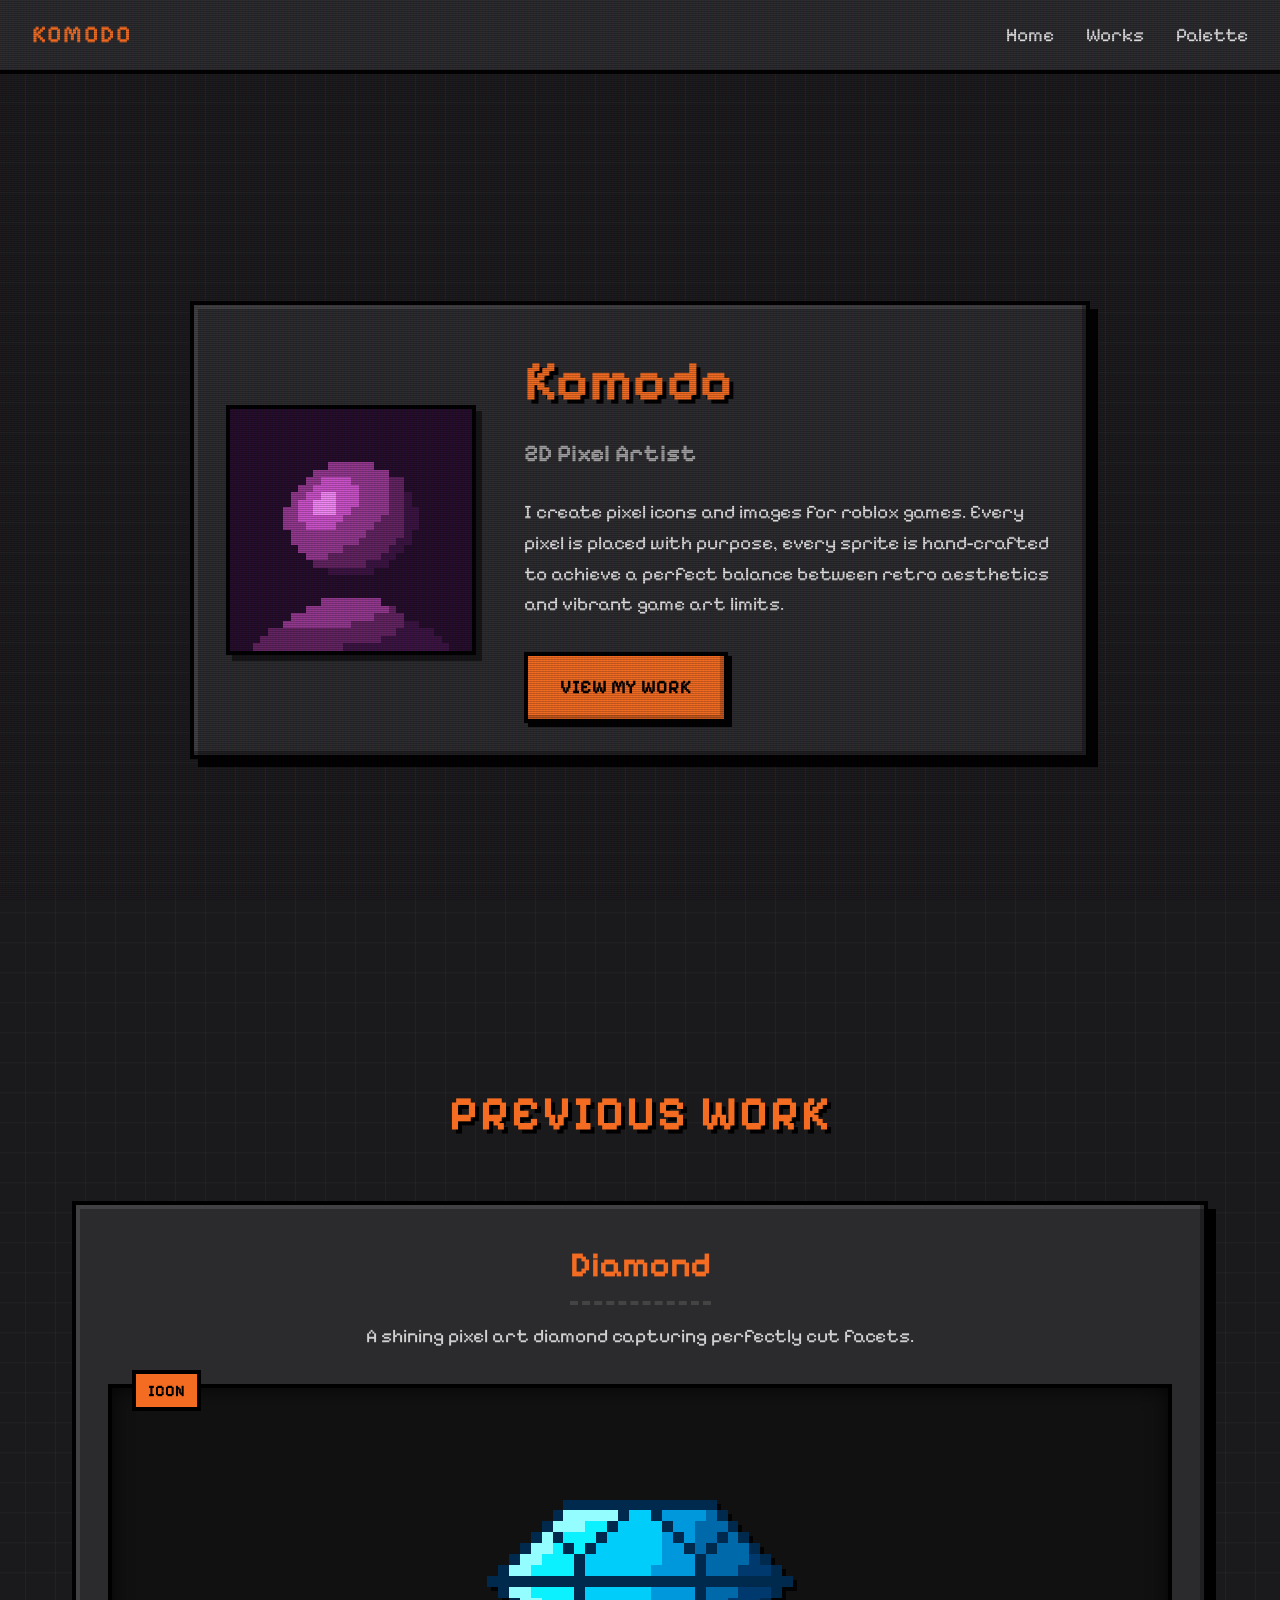
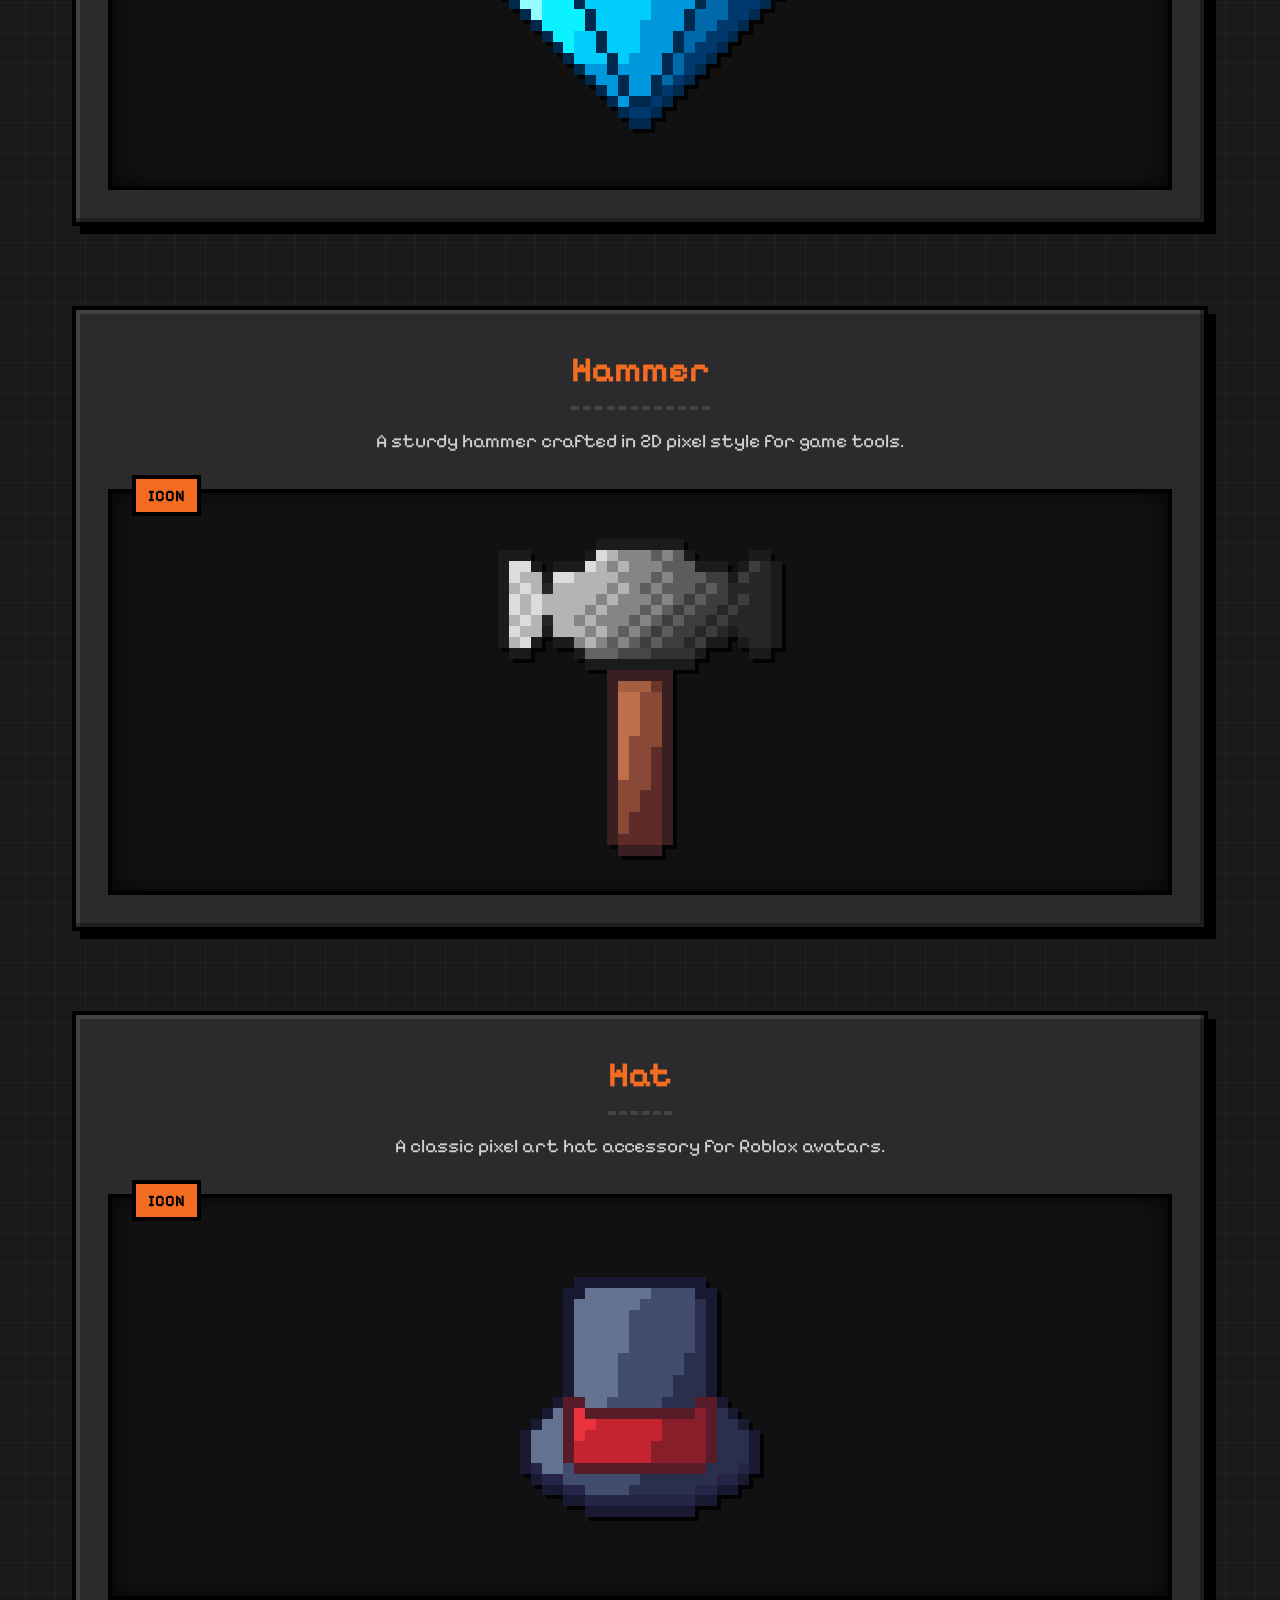
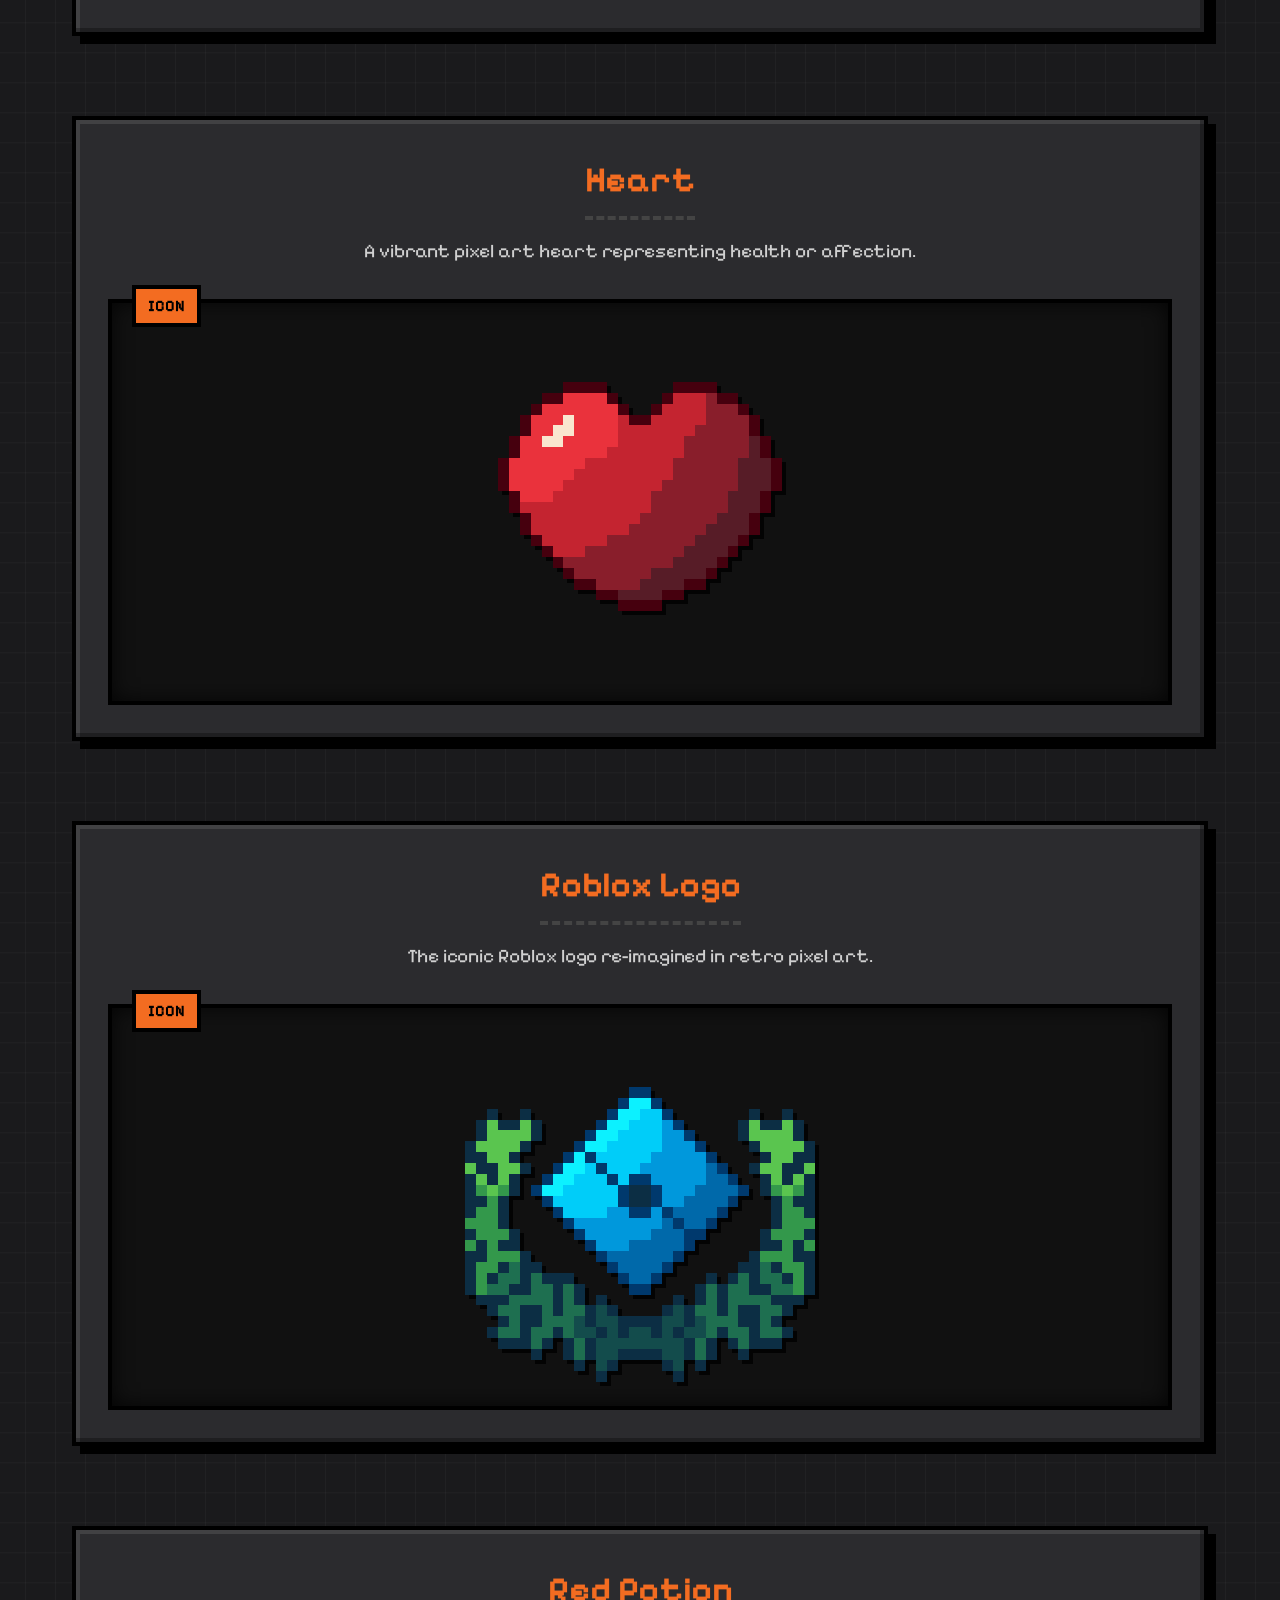
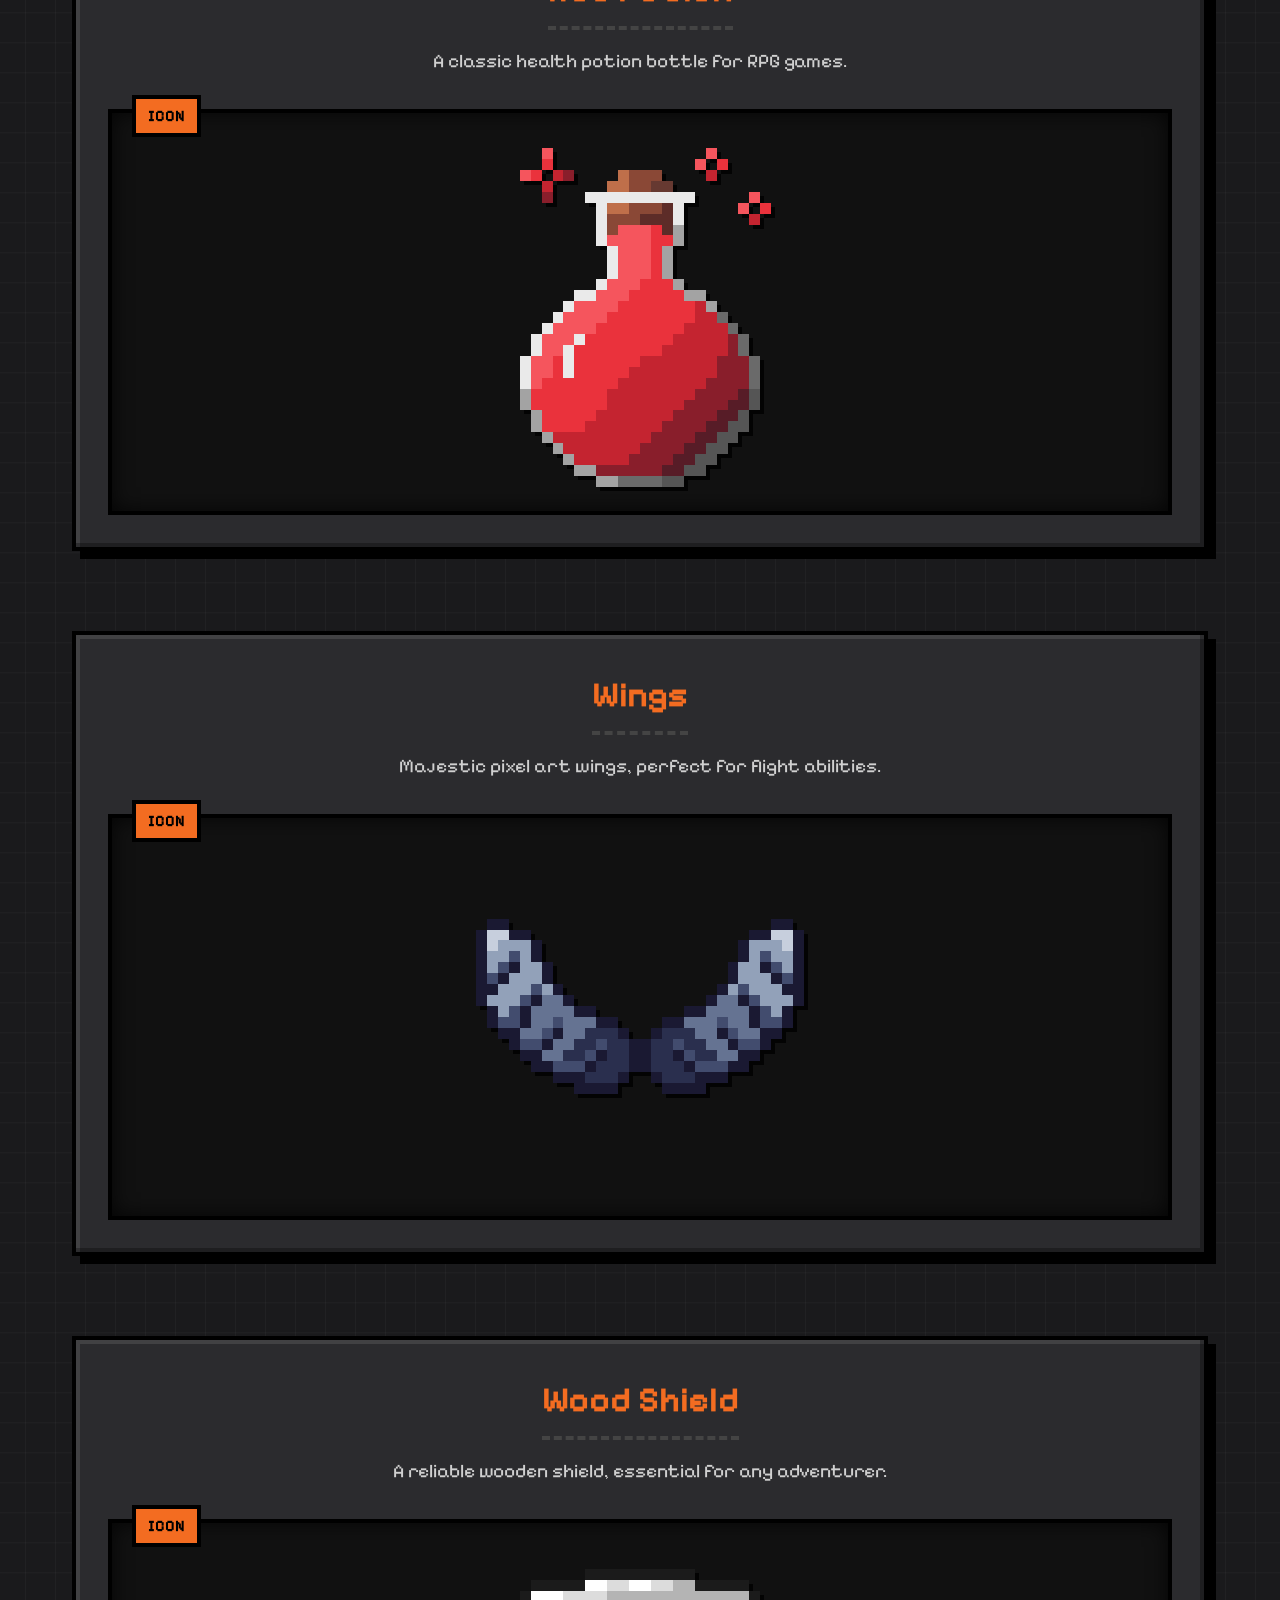
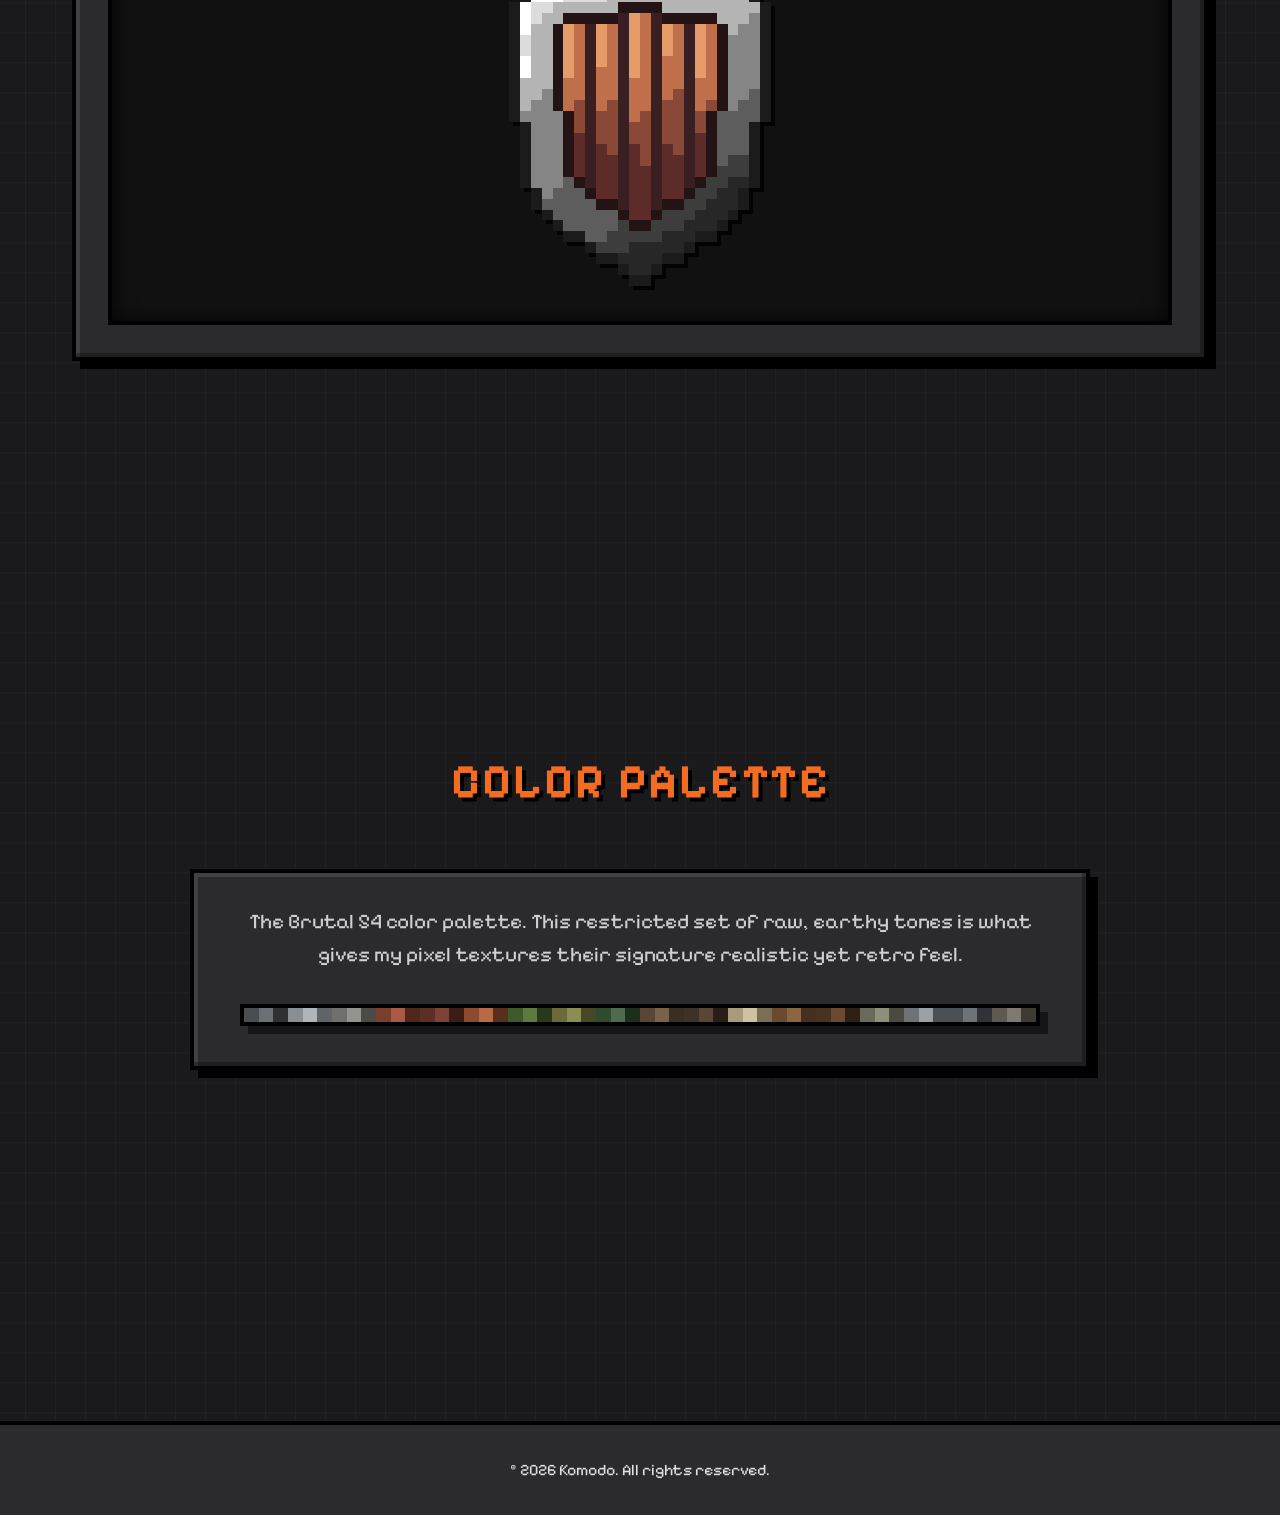
<file: index.html>
<!DOCTYPE html>
<html lang="en">

<head>
    <meta charset="UTF-8">
    <meta name="viewport" content="width=device-width, initial-scale=1.0">
    <meta name="description"
        content="Portfolio of Komodo - 2D Pixel Artist creating pixel icons and images for roblox games.">
    <title>Komodo | 2D Pixel Artist</title>
    <link rel="icon" type="image/png" href="assets/misc/PFP.png">
    <link rel="stylesheet" href="index.css">
    <link rel="preconnect" href="https://fonts.googleapis.com">
    <link rel="preconnect" href="https://fonts.gstatic.com" crossorigin>
    <link href="https://fonts.googleapis.com/css2?family=Pixelify+Sans:wght@400;500;600;700&display=swap"
        rel="stylesheet">
</head>

<body>
    <div class="crt-overlay"></div>
    <nav class="navbar">
        <div class="nav-brand">Komodo</div>
        <ul class="nav-links">
            <li><a href="#home">Home</a></li>
            <li><a href="#works">Works</a></li>
            <li><a href="#palette">Palette</a></li>
        </ul>
    </nav>

    <main>
        <section id="home" class="hero section">
            <div class="hero-content pixel-frame">
                <img src="newassets/previousworks/misc/upscaled-pfp.png" alt="Komodo Profile Picture" class="profile-pic">
                <div class="hero-text">
                    <h1>Komodo</h1>
                    <h2>2D Pixel Artist</h2>
                    <p>I create pixel icons and images for roblox games. Every pixel is placed with purpose, every sprite is hand-crafted to achieve a perfect balance between retro aesthetics and vibrant game art limits.</p>
                    <a href="#works" class="btn pixel-btn">View My Work</a>
                </div>
            </div>
        </section>

        <section id="works" class="works section">
            <h2 class="section-title">Previous Work</h2>
            <div class="works-grid">
                <!-- Diamond -->
                <div class="work-frame pixel-frame">
                    <div class="work-info">
                        <h3>Diamond</h3>
                        <p>A shining pixel art diamond capturing perfectly cut facets.</p>
                    </div>
                    <div class="work-images">
                        <div class="image-wrapper">
                            <span class="image-label">Icon</span>
                            <img src="newassets/previousworks/show_diamond.png" alt="Diamond Icon" loading="lazy">
                        </div>
                    </div>
                </div>

                <!-- Hammer -->
                <div class="work-frame pixel-frame">
                    <div class="work-info">
                        <h3>Hammer</h3>
                        <p>A sturdy hammer crafted in 2D pixel style for game tools.</p>
                    </div>
                    <div class="work-images">
                        <div class="image-wrapper">
                            <span class="image-label">Icon</span>
                            <img src="newassets/previousworks/show_hammer.png" alt="Hammer Icon" loading="lazy">
                        </div>
                    </div>
                </div>

                <!-- Hat -->
                <div class="work-frame pixel-frame">
                    <div class="work-info">
                        <h3>Hat</h3>
                        <p>A classic pixel art hat accessory for Roblox avatars.</p>
                    </div>
                    <div class="work-images">
                        <div class="image-wrapper">
                            <span class="image-label">Icon</span>
                            <img src="newassets/previousworks/show_hat.png" alt="Hat Icon" loading="lazy">
                        </div>
                    </div>
                </div>

                <!-- Heart -->
                <div class="work-frame pixel-frame">
                    <div class="work-info">
                        <h3>Heart</h3>
                        <p>A vibrant pixel art heart representing health or affection.</p>
                    </div>
                    <div class="work-images">
                        <div class="image-wrapper">
                            <span class="image-label">Icon</span>
                            <img src="newassets/previousworks/show_heart.png" alt="Heart Icon" loading="lazy">
                        </div>
                    </div>
                </div>

                <!-- Roblox Logo -->
                <div class="work-frame pixel-frame">
                    <div class="work-info">
                        <h3>Roblox Logo</h3>
                        <p>The iconic Roblox logo re-imagined in retro pixel art.</p>
                    </div>
                    <div class="work-images">
                        <div class="image-wrapper">
                            <span class="image-label">Icon</span>
                            <img src="newassets/previousworks/show_rbxlogo.png" alt="Roblox Logo Icon" loading="lazy">
                        </div>
                    </div>
                </div>

                <!-- Red Potion -->
                <div class="work-frame pixel-frame">
                    <div class="work-info">
                        <h3>Red Potion</h3>
                        <p>A classic health potion bottle for RPG games.</p>
                    </div>
                    <div class="work-images">
                        <div class="image-wrapper">
                            <span class="image-label">Icon</span>
                            <img src="newassets/previousworks/show_redpotion.png" alt="Red Potion Icon" loading="lazy">
                        </div>
                    </div>
                </div>

                <!-- Wings -->
                <div class="work-frame pixel-frame">
                    <div class="work-info">
                        <h3>Wings</h3>
                        <p>Majestic pixel art wings, perfect for flight abilities.</p>
                    </div>
                    <div class="work-images">
                        <div class="image-wrapper">
                            <span class="image-label">Icon</span>
                            <img src="newassets/previousworks/show_wings.png" alt="Wings Icon" loading="lazy">
                        </div>
                    </div>
                </div>

                <!-- Wood Shield -->
                <div class="work-frame pixel-frame">
                    <div class="work-info">
                        <h3>Wood Shield</h3>
                        <p>A reliable wooden shield, essential for any adventurer.</p>
                    </div>
                    <div class="work-images">
                        <div class="image-wrapper">
                            <span class="image-label">Icon</span>
                            <img src="newassets/previousworks/show_woodshield.png" alt="Wood Shield Icon" loading="lazy">
                        </div>
                    </div>
                </div>
            </div>
        </section>

        <section id="palette" class="palette section">
            <h2 class="section-title">Color Palette</h2>
            <div class="pixel-frame palette-frame">
                <p>The Brutal 54 color palette. This restricted set of raw, earthy tones is what gives my pixel textures
                    their signature realistic yet retro feel.</p>
                <img src="assets/misc/brutal-54.png" alt="Brutal 54 Color Palette" class="palette-img" loading="lazy">
            </div>
        </section>
    </main>

    <footer>
        <p>&copy; 2026 Komodo. All rights reserved.</p>
    </footer>

    <script src="script.js"></script>
</body>

</html>
</file>
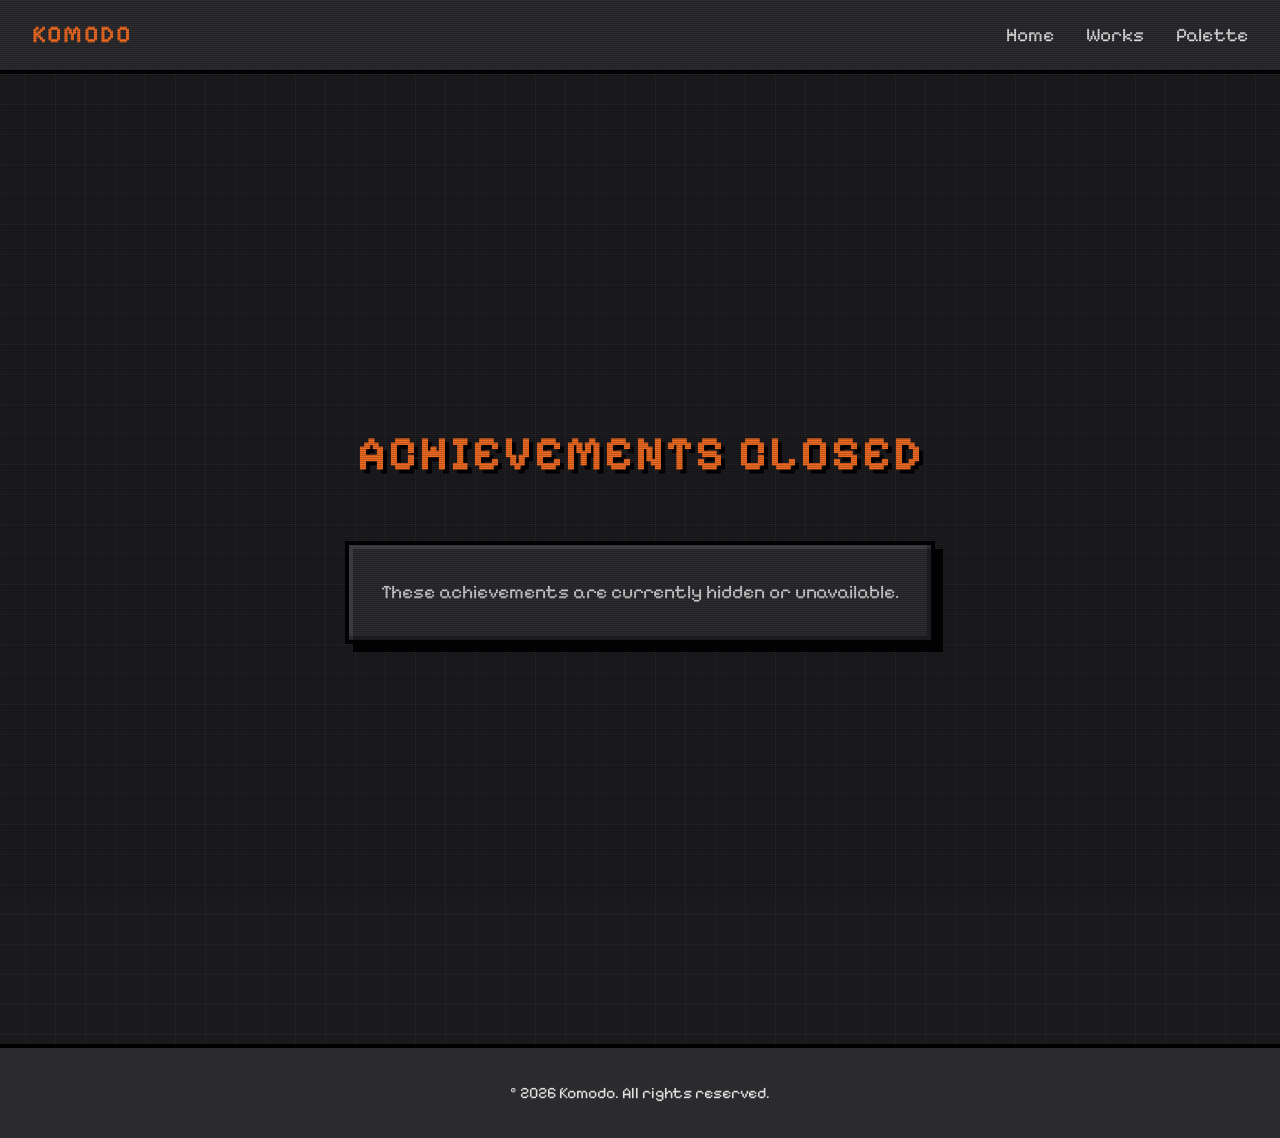
<file: achievements.html>
<!DOCTYPE html>
<html lang="en">

<head>
    <meta charset="UTF-8">
    <meta name="viewport" content="width=device-width, initial-scale=1.0">
    <meta name="description"
        content="Achievements of Komodo - Low-Poly 3D Modeler & Texturer.">
    <title>Achievements | Komodo</title>
    <link rel="icon" type="image/png" href="assets/misc/PFP.png">
    <link rel="stylesheet" href="index.css">
    <link rel="preconnect" href="https://fonts.googleapis.com">
    <link rel="preconnect" href="https://fonts.gstatic.com" crossorigin>
    <link href="https://fonts.googleapis.com/css2?family=Pixelify+Sans:wght@400;500;600;700&display=swap"
        rel="stylesheet">
    <style>
        .achievements-section {
            text-align: center;
            max-width: 800px;
            margin: 0 auto;
            display: flex;
            flex-direction: column;
            gap: 2rem;
        }
        .achievement-frame {
            display: flex;
            align-items: center;
            gap: 2rem;
            padding: 2rem;
            background-color: var(--frame-bg);
            border: 4px solid var(--border-color);
            box-shadow: 
                inset -4px -4px 0px 0px rgba(0, 0, 0, 0.3),
                inset 4px 4px 0px 0px rgba(255, 255, 255, 0.1),
                8px 8px 0px 0px var(--border-color);
        }
        .achievement-icon {
            width: 120px;
            height: 120px;
            object-fit: contain;
            filter: drop-shadow(4px 4px 0px rgba(0, 0, 0, 0.5));
        }
        .achievement-info {
            flex: 1;
            text-align: left;
        }
        .achievement-info h3 {
            font-size: 2rem;
            color: var(--primary-color);
            margin-bottom: 0.5rem;
            text-shadow: 2px 2px 0px var(--border-color);
        }
        .achievement-info p {
            font-size: 1.2rem;
            color: #d0d0d0;
        }
        @media (max-width: 600px) {
            .achievement-frame {
                flex-direction: column;
                text-align: center;
            }
            .achievement-info {
                text-align: center;
            }
        }
    </style>
</head>

<body>
    <div class="crt-overlay"></div>
    <nav class="navbar">
        <div class="nav-brand">Komodo</div>
        <ul class="nav-links">
            <li><a href="index.html#home">Home</a></li>
            <li><a href="index.html#works">Works</a></li>
            <li><a href="index.html#palette">Palette</a></li>
        </ul>
    </nav>

    <main>
        <section class="section">
            <h2 class="section-title">Achievements Closed</h2>
            <div class="achievements-section">
                <div class="achievement-frame" style="justify-content: center;">
                    <div class="achievement-info" style="text-align: center;">
                        <p>These achievements are currently hidden or unavailable.</p>
                    </div>
                </div>
            </div>
        </section>
    </main>

    <footer>
        <p>&copy; 2026 Komodo. All rights reserved.</p>
    </footer>

    <script src="script.js"></script>
</body>

</html>
</file>
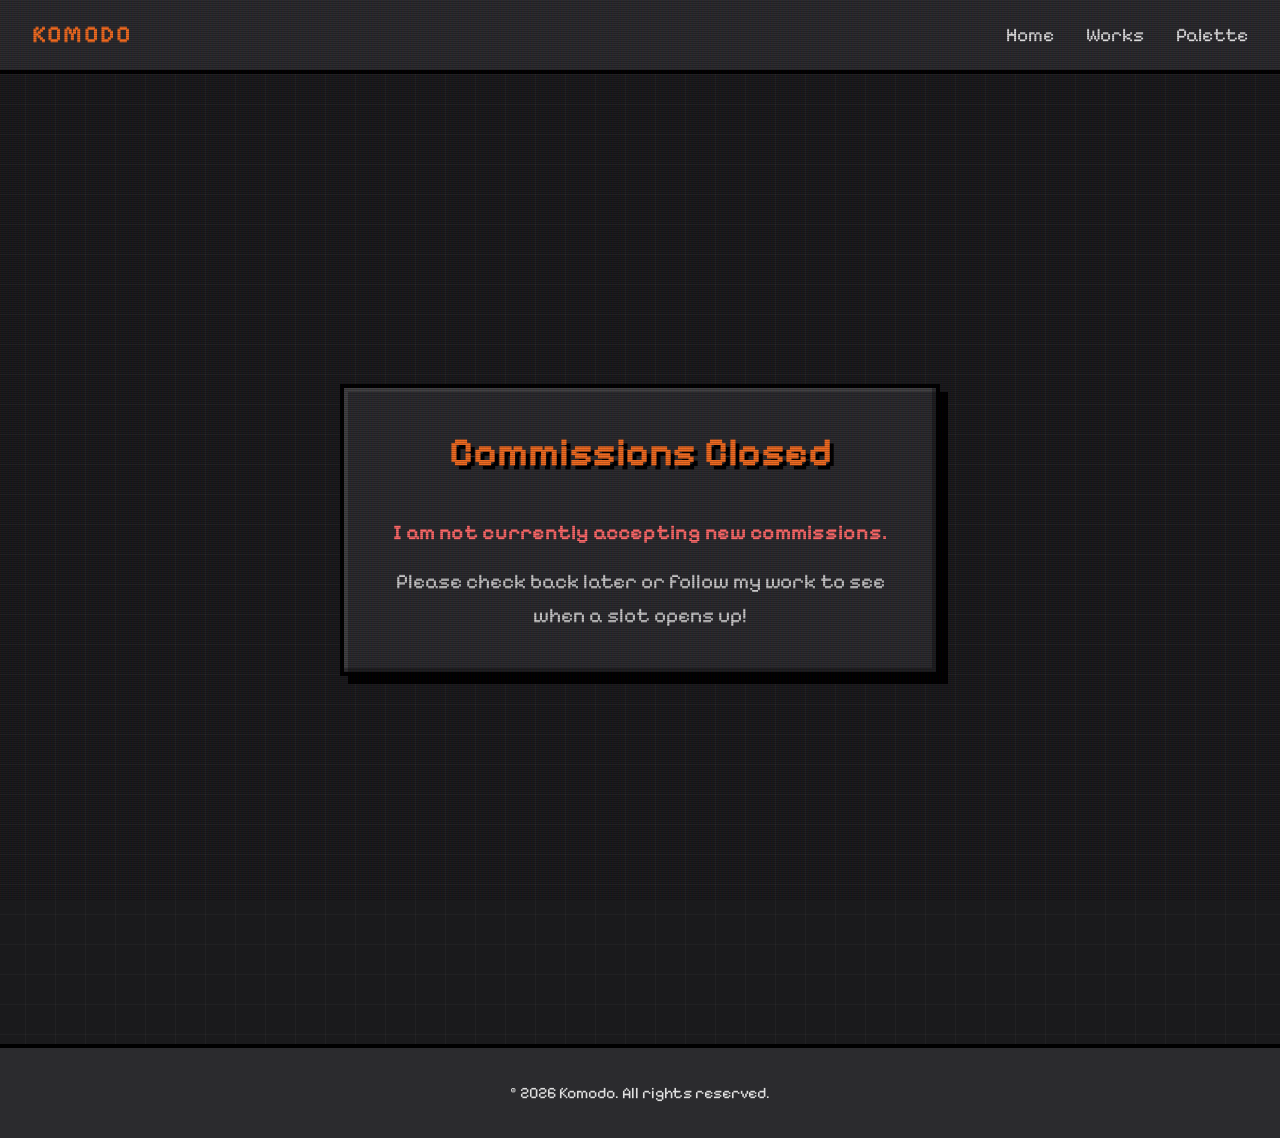
<file: hire.html>
<!DOCTYPE html>
<html lang="en">

<head>
    <meta charset="UTF-8">
    <meta name="viewport" content="width=device-width, initial-scale=1.0">
    <meta name="description"
        content="Hire Komodo for low-poly 3D modeling commissions.">
    <title>Hire Me | Komodo</title>
    <link rel="icon" type="image/png" href="assets/misc/PFP.png">
    <link rel="stylesheet" href="index.css">
    <link rel="preconnect" href="https://fonts.googleapis.com">
    <link rel="preconnect" href="https://fonts.gstatic.com" crossorigin>
    <link href="https://fonts.googleapis.com/css2?family=Pixelify+Sans:wght@400;500;600;700&display=swap"
        rel="stylesheet">
    <style>
        .hire-section {
            text-align: center;
            max-width: 600px;
            margin: 0 auto;
        }
        .hire-section h2 {
            font-size: 2.5rem;
            color: var(--primary-color);
            margin-bottom: 2rem;
            text-shadow: 4px 4px 0px var(--border-color);
        }
        .hire-section p {
            font-size: 1.3rem;
            color: #d0d0d0;
        }
    </style>
</head>

<body>
    <div class="crt-overlay"></div>
    <nav class="navbar">
        <div class="nav-brand">Komodo</div>
        <ul class="nav-links">
            <li><a href="index.html#home">Home</a></li>
            <li><a href="index.html#works">Works</a></li>
            <li><a href="index.html#palette">Palette</a></li>
        </ul>
    </nav>

    <main>
        <section class="section">
            <div class="pixel-frame hire-section">
                <h2>Commissions Closed</h2>
                <div style="text-align: center; font-size: 1.3rem;">
                    <p style="margin-bottom: 1rem; color: #ff6b6b;"><strong>I am not currently accepting new commissions.</strong></p>
                    <p style="margin-bottom: 0.5rem;">Please check back later or follow my work to see when a slot opens up!</p>
                </div>
            </div>
        </section>
    </main>

    <footer>
        <p>&copy; 2026 Komodo. All rights reserved.</p>
    </footer>

    <script src="script.js"></script>
</body>

</html>
</file>
<file: index.css>
:root {
    --bg-color: #1a1a1c;
    --text-color: #e0e0e0;
    --primary-color: #f36c21; /* A vibrant earthy orange */
    --secondary-color: #6a6a6a;
    --border-color: #000;
    --frame-bg: #2b2b2e;
}

* {
    margin: 0;
    padding: 0;
    box-sizing: border-box;
    scroll-behavior: smooth;
}

body {
    background-color: var(--bg-color);
    background-image: 
        linear-gradient(rgba(255, 255, 255, 0.03) 1px, transparent 1px),
        linear-gradient(90deg, rgba(255, 255, 255, 0.03) 1px, transparent 1px);
    background-size: 30px 30px;
    background-position: center center;
    color: var(--text-color);
    font-family: 'Pixelify Sans', monospace;
    line-height: 1.6;
    overflow-x: hidden;
}

/* CRT overlay effect for that retro television realism */
.crt-overlay {
    position: fixed;
    top: 0;
    left: 0;
    width: 100vw;
    height: 100vh;
    background: linear-gradient(rgba(18, 16, 16, 0) 50%, rgba(0, 0, 0, 0.25) 50%), linear-gradient(90deg, rgba(255, 0, 0, 0.06), rgba(0, 255, 0, 0.02), rgba(0, 0, 255, 0.06));
    background-size: 100% 2px, 3px 100%;
    z-index: 9999;
    pointer-events: none;
    opacity: 0.8;
}

img {
    max-width: 100%;
    height: auto;
    /* Ensure all images keep their crunchy pixel edges */
    image-rendering: pixelated;
    image-rendering: crisp-edges;
}

/* Base Pixel Frame Styling */
.pixel-frame {
    background-color: var(--frame-bg);
    border: 4px solid var(--border-color);
    box-shadow: 
        inset -4px -4px 0px 0px rgba(0, 0, 0, 0.3),
        inset 4px 4px 0px 0px rgba(255, 255, 255, 0.1),
        8px 8px 0px 0px var(--border-color);
    padding: 2rem;
    position: relative;
}

/* Navbar */
.navbar {
    position: fixed;
    top: 0;
    width: 100%;
    background-color: var(--frame-bg);
    border-bottom: 4px solid var(--border-color);
    display: flex;
    justify-content: space-between;
    align-items: center;
    padding: 1rem 2rem;
    z-index: 1000;
}

.nav-brand {
    font-size: 1.5rem;
    font-weight: 700;
    color: var(--primary-color);
    text-transform: uppercase;
    letter-spacing: 2px;
}

.nav-links {
    list-style: none;
    display: flex;
    gap: 2rem;
}

.nav-links li a {
    color: var(--text-color);
    text-decoration: none;
    font-size: 1.2rem;
    transition: color 0.2s;
}

.nav-links li a:hover {
    color: var(--primary-color);
}

/* Main Layout */
main {
    padding-top: 80px; /* Offset for navbar */
    max-width: 1200px;
    margin: 0 auto;
}

.section {
    padding: 6rem 2rem;
    min-height: 100vh;
    display: flex;
    flex-direction: column;
    justify-content: center;
}

.section-title {
    font-size: 3rem;
    margin-bottom: 3rem;
    text-align: center;
    color: var(--primary-color);
    text-shadow: 4px 4px 0px var(--border-color);
    text-transform: uppercase;
    letter-spacing: 2px;
}

/* Hero Section */
.hero {
    align-items: center;
    position: relative;
    z-index: 10;
}

.hero-content {
    display: flex;
    flex-direction: row;
    align-items: center;
    gap: 3rem;
    max-width: 900px;
    width: 100%;
}

.profile-pic {
    width: 250px;
    height: 250px;
    border: 4px solid var(--border-color);
    box-shadow: 6px 6px 0px 0px rgba(0,0,0,0.5);
    background-color: var(--bg-color);
    object-fit: cover;
}

.hero-text {
    flex: 1;
}

.hero-text h1 {
    font-size: 3.5rem;
    color: var(--primary-color);
    margin-bottom: 0.5rem;
    text-shadow: 4px 4px 0px var(--border-color);
}

.hero-text h2 {
    font-size: 1.5rem;
    color: #a0a0a0;
    margin-bottom: 1.5rem;
}

.hero-text p {
    font-size: 1.2rem;
    margin-bottom: 2rem;
}

.pixel-btn {
    display: inline-block;
    padding: 1rem 2rem;
    background-color: var(--primary-color);
    color: #000;
    text-decoration: none;
    font-size: 1.2rem;
    font-weight: 700;
    border: 4px solid var(--border-color);
    box-shadow: 
        inset -4px -4px 0px 0px rgba(0,0,0,0.2),
        4px 4px 0px 0px var(--border-color);
    transition: transform 0.1s, box-shadow 0.1s;
    text-transform: uppercase;
}

.pixel-btn:hover {
    transform: translate(2px, 2px);
    box-shadow: 
        inset -4px -4px 0px 0px rgba(0,0,0,0.2),
        2px 2px 0px 0px var(--border-color);
}

.pixel-btn:active {
    transform: translate(4px, 4px);
    box-shadow: none;
}

/* Works Section */
.works {
    position: relative;
    z-index: 10;
}

.works-grid {
    display: flex;
    flex-direction: column;
    gap: 5rem;
}

.work-frame {
    display: flex;
    flex-direction: column;
    gap: 2rem;
    width: 100%;
}

.work-info {
    text-align: center;
    max-width: 800px;
    margin: 0 auto;
}

.work-info h3 {
    font-size: 2.2rem;
    color: var(--primary-color);
    margin-bottom: 1rem;
    border-bottom: 4px dashed #444;
    padding-bottom: 0.5rem;
    display: inline-block;
}

.work-info p {
    font-size: 1.2rem;
    color: #d0d0d0;
}

.work-images {
    display: flex;
    gap: 2rem;
    flex-wrap: wrap;
    justify-content: center;
}

.image-wrapper {
    flex: 1;
    min-width: 320px;
    background-color: #111;
    border: 4px solid var(--border-color);
    position: relative;
    display: flex;
    justify-content: center;
    align-items: center;
    padding: 1.5rem;
    transition: transform 0.3s cubic-bezier(0.175, 0.885, 0.32, 1.275);
    box-shadow: inset 0 0 20px rgba(0,0,0,0.8);
}

.image-wrapper:hover {
    transform: scale(1.03) translateY(-5px);
    z-index: 5;
    box-shadow: 
        inset 0 0 20px rgba(0,0,0,0.8),
        0 10px 20px rgba(0,0,0,0.5);
}

.image-wrapper img {
    height: 350px;
    width: 100%;
    object-fit: contain;
    filter: drop-shadow(4px 4px 0px rgba(0, 0, 0, 0.8));
    transition: filter 0.3s;
}

.image-wrapper:hover img {
    filter: drop-shadow(8px 8px 0px rgba(0, 0, 0, 0.5));
}

.image-label {
    position: absolute;
    top: -18px;
    left: 20px;
    background-color: var(--primary-color);
    color: #000;
    padding: 4px 12px;
    font-size: 1rem;
    font-weight: 700;
    border: 4px solid var(--border-color);
    text-transform: uppercase;
    z-index: 10;
}

/* Palette Section */
.palette {
    position: relative;
    z-index: 10;
}

.palette-frame {
    text-align: center;
    max-width: 900px;
    margin: 0 auto;
}

.palette-frame p {
    font-size: 1.3rem;
    margin-bottom: 2rem;
    color: #d0d0d0;
}

.palette-img {
    width: 100%;
    max-width: 800px;
    border: 4px solid var(--border-color);
    box-shadow: 8px 8px 0px rgba(0,0,0,0.5);
}

/* Footer */
footer {
    text-align: center;
    padding: 2rem;
    background-color: var(--frame-bg);
    border-top: 4px solid var(--border-color);
    margin-top: 4rem;
    position: relative;
    z-index: 10;
}

/* Responsive */
@media (max-width: 850px) {
    .hero-content {
        flex-direction: column;
        text-align: center;
    }

    .nav-links {
        display: none;
    }

    .work-images {
        flex-direction: column;
    }
}
</file>
